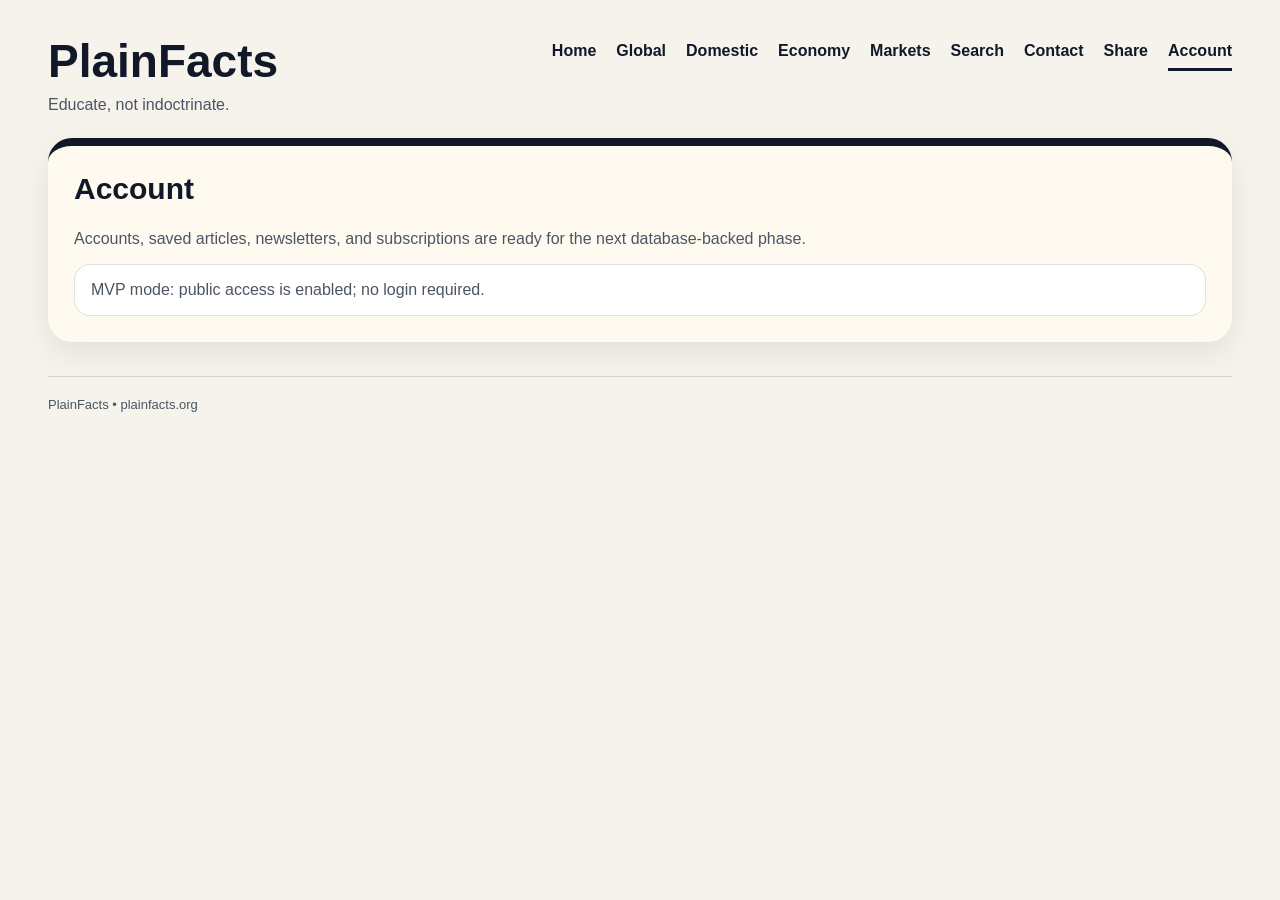
<file: account.html>
<!DOCTYPE html>
<html lang="en">
<head>
  <meta charset="UTF-8">
  <meta name="viewport" content="width=device-width, initial-scale=1.0">
  <title>PlainFacts Account</title>
  <link rel="stylesheet" href="/styles.css">
</head>
<body data-page="account">
  <div class="page">
    <header class="top">
      <div class="brand">
        <h1>PlainFacts</h1>
        <div class="sub">Educate, not indoctrinate.</div>
        <div class="updated" id="lastUpdated"></div>
      </div>
      <nav><a href="/index.html" class="">Home</a>
<a href="/global.html" class="">Global</a>
<a href="/domestic.html" class="">Domestic</a>
<a href="/economy.html" class="">Economy</a>
<a href="/markets.html" class="">Markets</a>
<a href="/search.html" class="">Search</a>
<a href="/contact.html" class="">Contact</a>
<a href="/share.html" class="">Share</a>
<a href="/account.html" class="active">Account</a></nav>
    </header>
    <section class="panel"><h2>Account</h2><p class="muted">Accounts, saved articles, newsletters, and subscriptions are ready for the next database-backed phase.</p><div class="notice">MVP mode: public access is enabled; no login required.</div></section>
    <footer>PlainFacts • plainfacts.org</footer>
  </div>
  <script src="/app.js"></script>
</body>
</html>
</file>
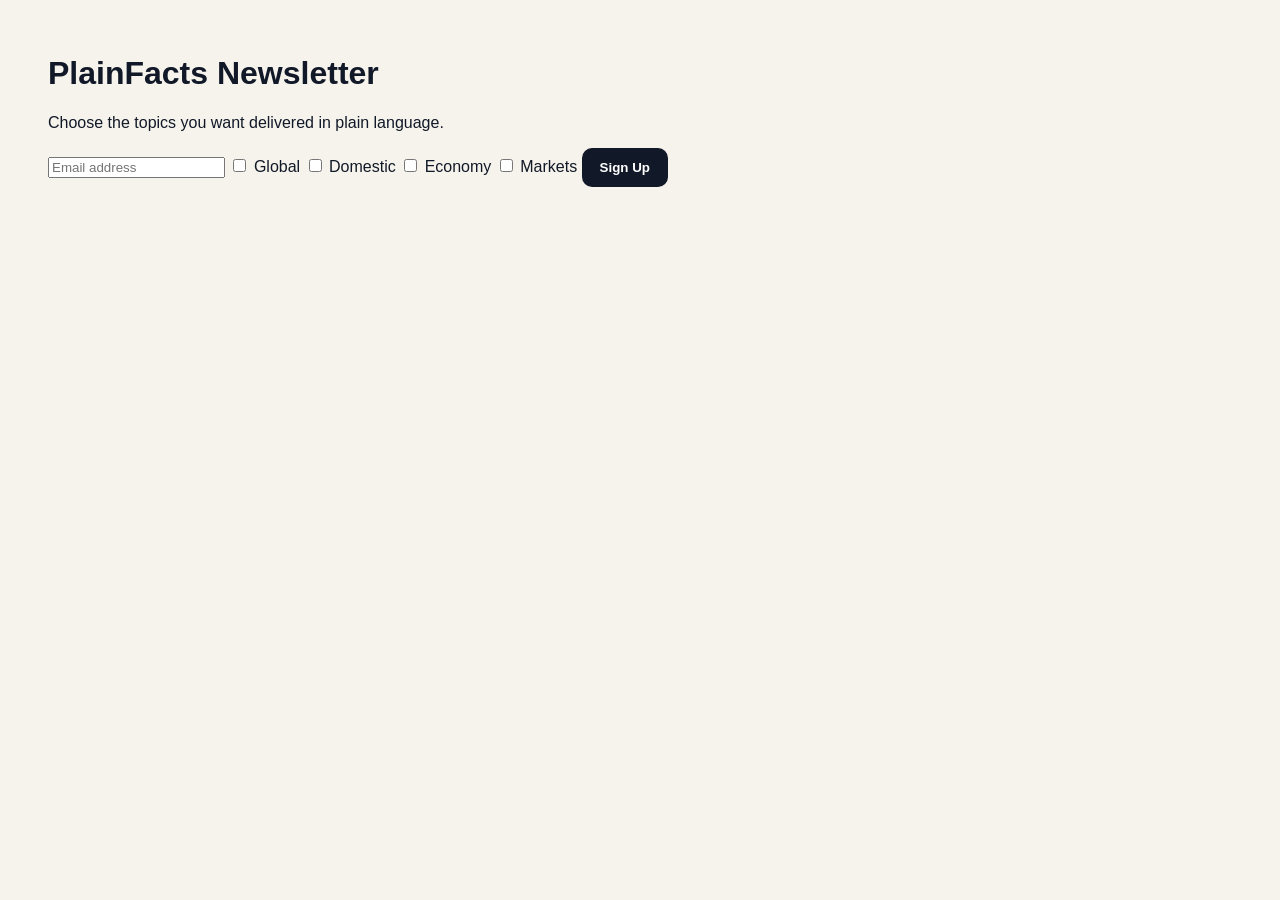
<file: admin.html>
<!doctype html>
<html>
<head>
  <title>PlainFacts Newsletter</title>
  <link rel="stylesheet" href="/styles.css">
</head>
<body data-page="newsletter">
  <main class="page">
    <h1>PlainFacts Newsletter</h1>
    <p>Choose the topics you want delivered in plain language.</p>

    <input id="email" placeholder="Email address">

    <label><input type="checkbox" value="global"> Global</label>
    <label><input type="checkbox" value="domestic"> Domestic</label>
    <label><input type="checkbox" value="economy"> Economy</label>
    <label><input type="checkbox" value="markets"> Markets</label>

    <button onclick="signupNewsletter()">Sign Up</button>
    <p id="result"></p>
  </main>

  <script src="/app.js"></script>
</body>
</html>
</file>
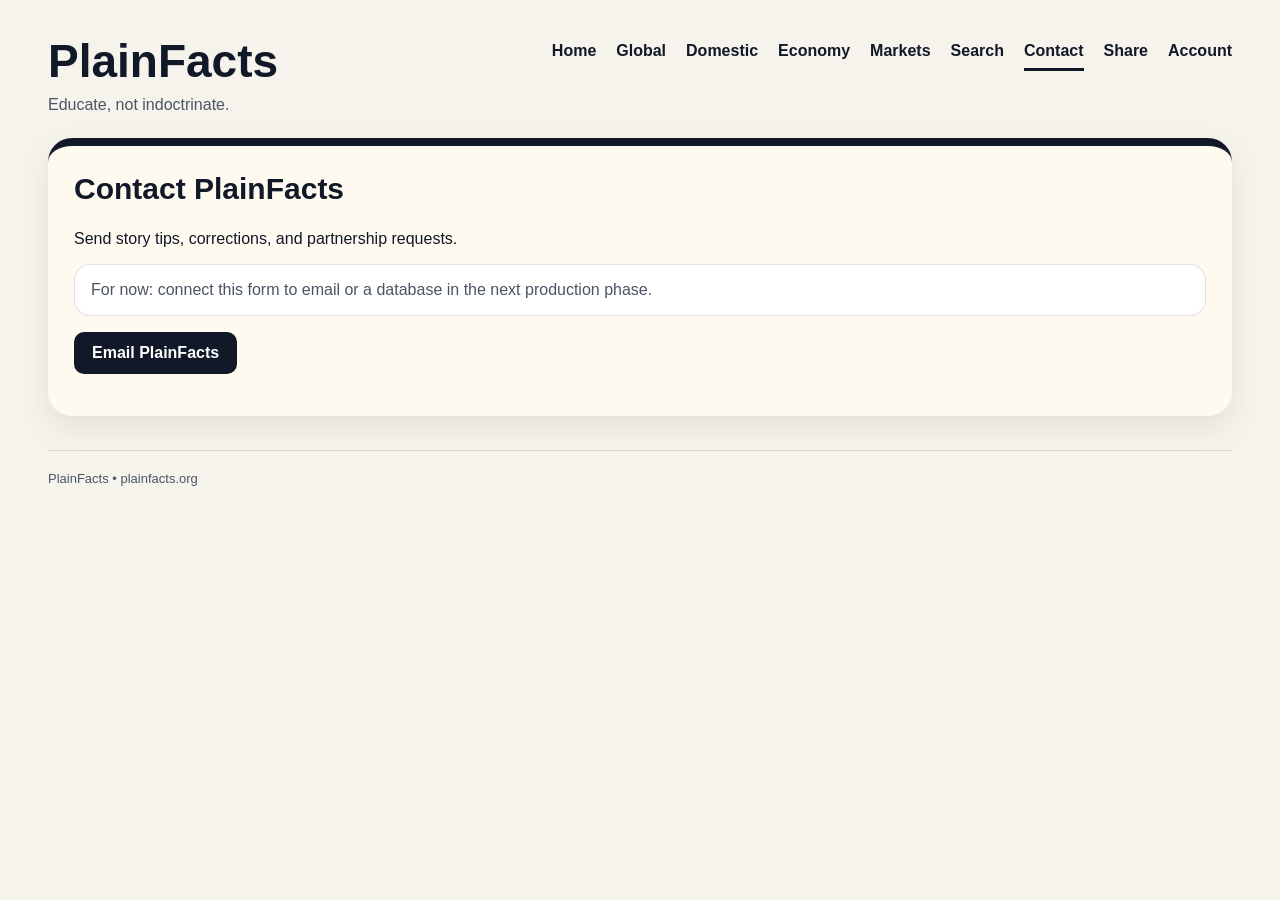
<file: contact.html>
<!DOCTYPE html>
<html lang="en">
<head>
  <meta charset="UTF-8">
  <meta name="viewport" content="width=device-width, initial-scale=1.0">
  <title>PlainFacts Contact</title>
  <link rel="stylesheet" href="/styles.css">
</head>
<body data-page="contact">
  <div class="page">
    <header class="top">
      <div class="brand">
        <h1>PlainFacts</h1>
        <div class="sub">Educate, not indoctrinate.</div>
        <div class="updated" id="lastUpdated"></div>
      </div>
      <nav><a href="/index.html" class="">Home</a>
<a href="/global.html" class="">Global</a>
<a href="/domestic.html" class="">Domestic</a>
<a href="/economy.html" class="">Economy</a>
<a href="/markets.html" class="">Markets</a>
<a href="/search.html" class="">Search</a>
<a href="/contact.html" class="active">Contact</a>
<a href="/share.html" class="">Share</a>
<a href="/account.html" class="">Account</a></nav>
    </header>
    <section class="panel"><h2>Contact PlainFacts</h2><p>Send story tips, corrections, and partnership requests.</p><div class="notice">For now: connect this form to email or a database in the next production phase.</div><p><a class="btn" href="mailto:info@plainfacts.org">Email PlainFacts</a></p></section>
    <footer>PlainFacts • plainfacts.org</footer>
  </div>
  <script src="/app.js"></script>
</body>
</html>
</file>
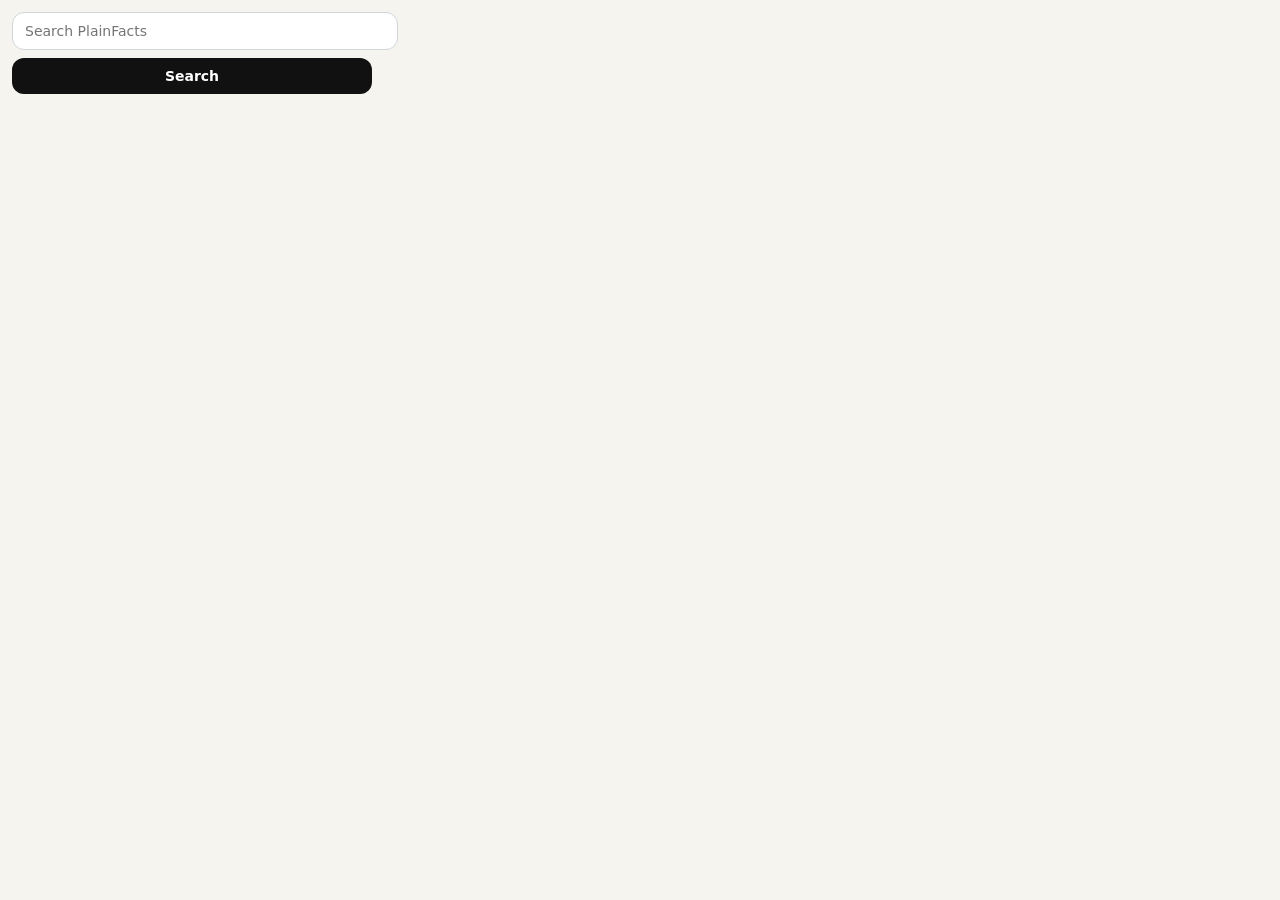
<file: popup.html>
<!doctype html><html><head><meta charset="utf-8"><meta name="viewport" content="width=device-width,initial-scale=1"><title>PlainFacts</title><style>body{font:14px system-ui;margin:0;padding:12px;width:360px;background:#F6F4EF;color:#1F2328}input,button{font:inherit}input{width:100%;padding:10px 12px;border-radius:12px;border:1px solid #d0d5da;margin-bottom:8px}button{border:none;background:#111;color:#fff;padding:10px 12px;border-radius:12px;font-weight:700;cursor:pointer;width:100%}.card{background:#fff;border:1px solid #ddd;border-radius:14px;padding:10px;margin-top:10px}.title{font-weight:800;margin-bottom:6px}.meta{font-size:12px;color:#555}.small{font-size:12px;color:#555;margin-top:8px}</style></head><body><input id="query" placeholder="Search PlainFacts" /><button id="go">Search</button><div id="status" class="small"></div><div id="results"></div><script src="popup.js"></script></body></html>
</file>
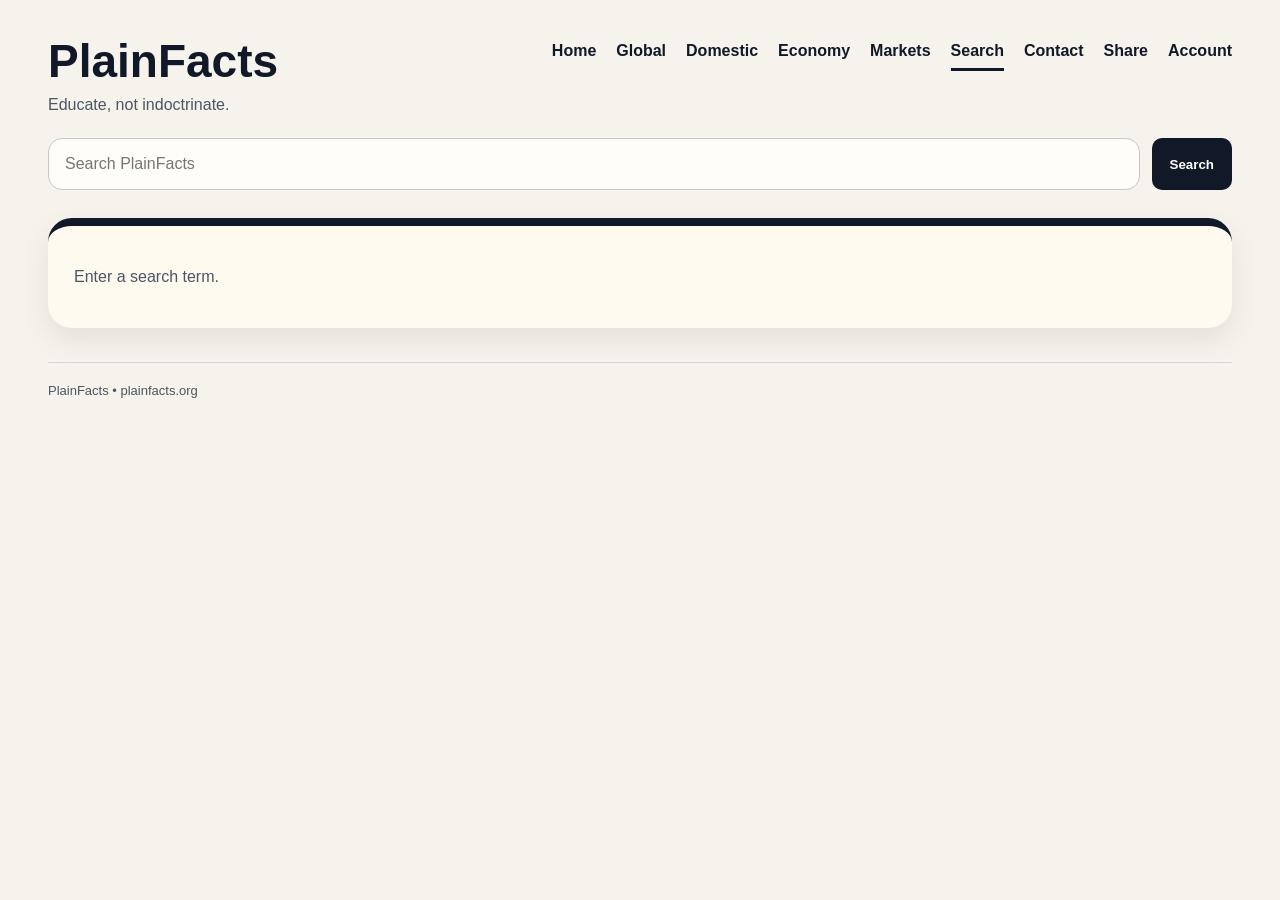
<file: search.html>
<!DOCTYPE html>
<html lang="en">
<head>
  <meta charset="UTF-8">
  <meta name="viewport" content="width=device-width, initial-scale=1.0">
  <title>PlainFacts Search</title>
  <link rel="stylesheet" href="/styles.css">
</head>
<body data-page="search">
  <div class="page">
    <header class="top">
      <div class="brand">
        <h1>PlainFacts</h1>
        <div class="sub">Educate, not indoctrinate.</div>
        <div class="updated" id="lastUpdated"></div>
      </div>
      <nav><a href="/index.html" class="">Home</a>
<a href="/global.html" class="">Global</a>
<a href="/domestic.html" class="">Domestic</a>
<a href="/economy.html" class="">Economy</a>
<a href="/markets.html" class="">Markets</a>
<a href="/search.html" class="active">Search</a>
<a href="/contact.html" class="">Contact</a>
<a href="/share.html" class="">Share</a>
<a href="/account.html" class="">Account</a></nav>
    </header>
    <section class="searchRow"><input id="searchInput" placeholder="Search PlainFacts"><button onclick="searchNews()">Search</button></section><section class="panel"><div id="searchResults">Loading...</div></section>
    <footer>PlainFacts • plainfacts.org</footer>
  </div>
  <script src="/app.js"></script>
</body>
</html>
</file>
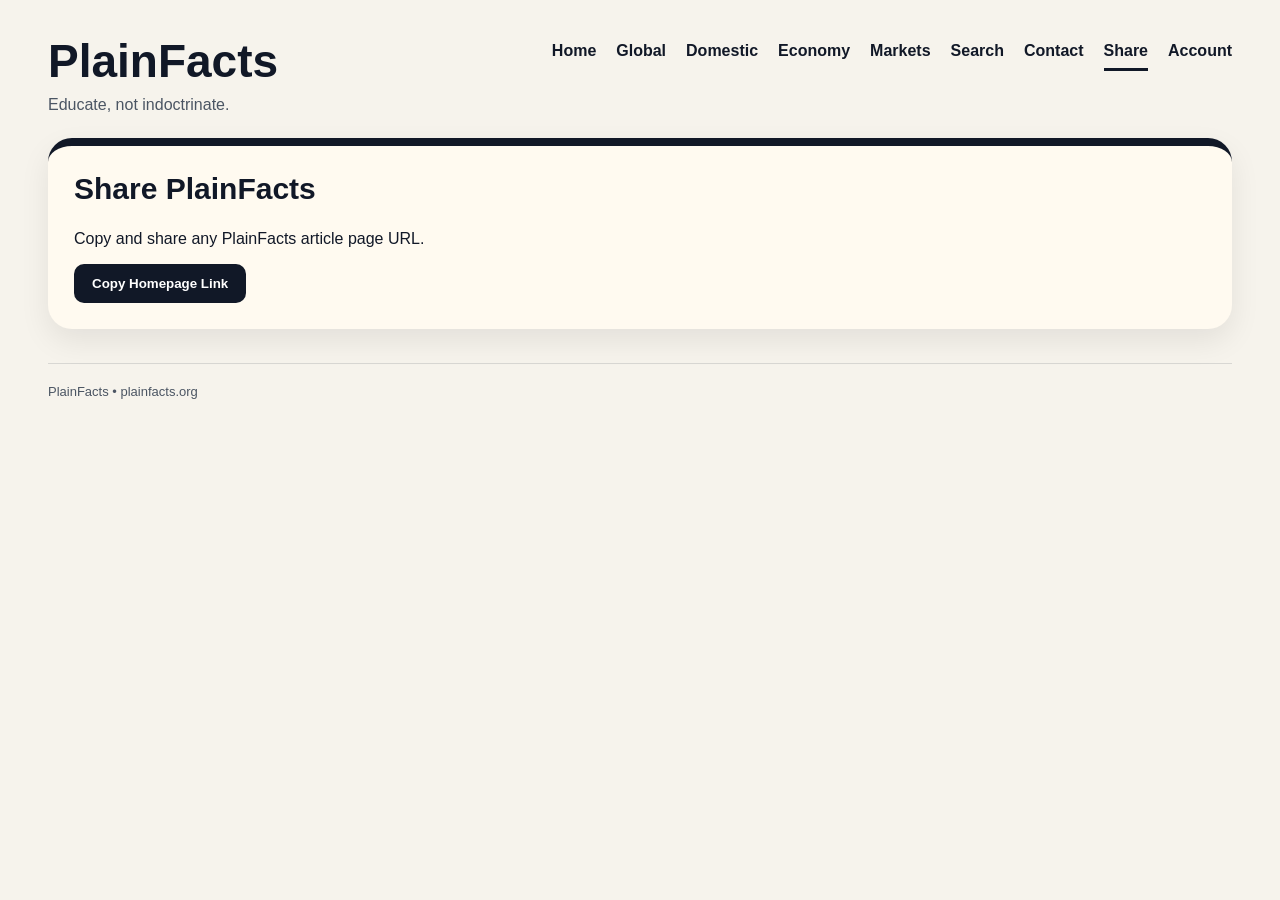
<file: share.html>
<!DOCTYPE html>
<html lang="en">
<head>
  <meta charset="UTF-8">
  <meta name="viewport" content="width=device-width, initial-scale=1.0">
  <title>PlainFacts Share</title>
  <link rel="stylesheet" href="/styles.css">
</head>
<body data-page="share">
  <div class="page">
    <header class="top">
      <div class="brand">
        <h1>PlainFacts</h1>
        <div class="sub">Educate, not indoctrinate.</div>
        <div class="updated" id="lastUpdated"></div>
      </div>
      <nav><a href="/index.html" class="">Home</a>
<a href="/global.html" class="">Global</a>
<a href="/domestic.html" class="">Domestic</a>
<a href="/economy.html" class="">Economy</a>
<a href="/markets.html" class="">Markets</a>
<a href="/search.html" class="">Search</a>
<a href="/contact.html" class="">Contact</a>
<a href="/share.html" class="active">Share</a>
<a href="/account.html" class="">Account</a></nav>
    </header>
    <section class="panel"><h2>Share PlainFacts</h2><p>Copy and share any PlainFacts article page URL.</p><button onclick="navigator.clipboard.writeText(location.origin).then(()=>alert('PlainFacts homepage link copied'))">Copy Homepage Link</button></section>
    <footer>PlainFacts • plainfacts.org</footer>
  </div>
  <script src="/app.js"></script>
</body>
</html>
</file>
<file: styles.css>
:root{
  --bg:#f6f3ec; --panel:#fffaf0; --ink:#111827; --muted:#4b5563; --line:rgba(17,24,39,.13);
  --blue:#2563eb; --red:#dc2626; --green:#166534; --black:#111827; --shadow:0 12px 30px rgba(0,0,0,.08);
}
*{box-sizing:border-box} body{margin:0;padding:0;font-family:Arial,Helvetica,sans-serif;background:var(--bg);color:var(--ink)}
a{color:inherit}.page{max-width:1240px;margin:0 auto;padding:34px 28px}.top{display:flex;justify-content:space-between;gap:22px;align-items:flex-start;margin-bottom:24px}
.brand h1{font-size:46px;margin:0 0 8px}.brand .sub,.updated,.muted{color:var(--muted)}nav{display:flex;gap:20px;flex-wrap:wrap;font-weight:800}nav a{text-decoration:none;padding:8px 0;border-bottom:3px solid transparent}nav a.active,nav a:hover{border-bottom-color:var(--black)}
.searchRow{display:flex;gap:12px;margin:24px 0 28px}.searchRow input{flex:1;padding:16px;border:1px solid #c7c7c7;border-radius:14px;background:#fffdf7;font-size:16px}.btn,button{background:var(--black);color:#fff;border:0;border-radius:10px;padding:12px 18px;font-weight:800;cursor:pointer;text-decoration:none;display:inline-block}.btn.secondary{background:#fff;color:#111;border:1px solid var(--line)}
.columns{display:grid;grid-template-columns:repeat(3,minmax(280px,1fr));gap:26px;align-items:start}.column,.panel{background:var(--panel);border-radius:24px;padding:26px;box-shadow:var(--shadow);border-top:8px solid var(--black)}.global{border-top-color:var(--blue)}.domestic{border-top-color:var(--red)}.economy{border-top-color:var(--green)}.column h2,.panel h2{font-size:30px;margin:0 0 24px}.feed{display:flex;flex-direction:column;gap:24px}.article{border-bottom:1px solid var(--line);padding-bottom:24px}.article:last-child{border-bottom:0}.thumb{width:100%;height:185px;object-fit:cover;border-radius:14px;background:#e5e7eb;margin-bottom:14px}.badge{display:inline-block;background:#111827;color:#fff;padding:6px 10px;border-radius:999px;font-size:12px;font-weight:800;margin-bottom:14px}.article h3{font-size:22px;line-height:1.18;margin:0 0 12px}.article p{font-size:16px;line-height:1.48;color:var(--muted);margin:0 0 16px}.seeMore{font-weight:800;color:#374151;display:inline-block;margin-top:10px}.articlePage{max-width:980px;margin:0 auto}.heroImg{width:100%;max-height:430px;object-fit:cover;border-radius:18px;margin:0 0 22px}.articlePage h1{font-size:44px;line-height:1.15;margin:0 0 12px}.summary{font-size:21px;line-height:1.72;color:#263238}.meta{color:var(--muted);margin:8px 0 24px}.marketsGrid{display:grid;grid-template-columns:repeat(3,minmax(220px,1fr));gap:18px}.marketBox{background:#fff;border:1px solid var(--line);border-radius:16px;padding:18px}.row{display:flex;justify-content:space-between;gap:14px;border-bottom:1px solid var(--line);padding:10px 0}.row:last-child{border-bottom:0}.gridList{display:grid;grid-template-columns:repeat(2,minmax(280px,1fr));gap:22px}.notice{background:#fff;border:1px solid var(--line);border-radius:16px;padding:16px;color:var(--muted)}footer{margin-top:34px;padding-top:20px;border-top:1px solid var(--line);color:var(--muted);font-size:13px}
@media(max-width:900px){.page{padding:22px 16px}.top{flex-direction:column}.brand h1{font-size:38px}.columns,.marketsGrid,.gridList{grid-template-columns:1fr}.searchRow{flex-direction:column}.articlePage h1{font-size:34px}}

const img = item.image
 ? `<img class="thumb"
      src="${esc(item.image)}"
      alt=""
      loading="lazy"
      onerror="this.outerHTML='<div class=&quot;imageFallback&quot;>PlainFacts</div>'">`
 : `<div class="imageFallback">PlainFacts</div>`;
</file>
